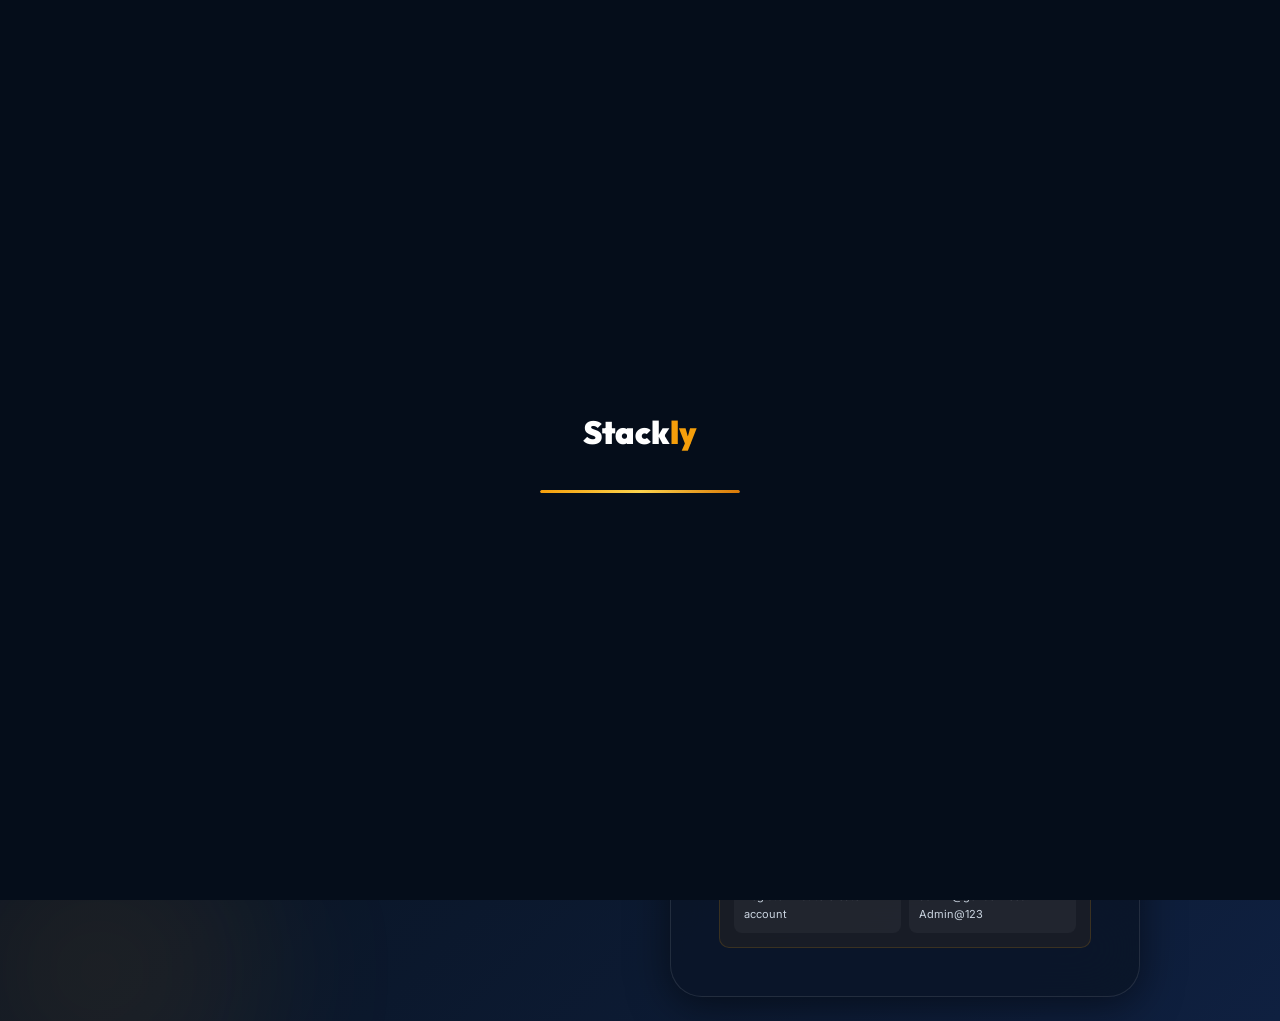
<file: login.html>
<!DOCTYPE html>
<html lang="en">
<head>
  <meta charset="UTF-8" />
  <meta name="viewport" content="width=device-width, initial-scale=1.0" />
  <title>Login · Stackly GovServices</title>
  <meta name="description" content="Login to your Stackly GovServices account. Access government services, track applications, and manage your digital profile." />
  <link rel="stylesheet" href="css/style.css" />
  <link rel="stylesheet" href="css/pages.css" />
</head>
<body>
<div class="page-loader" id="page-loader"><div class="loader-logo">Stack<span>ly</span></div><div class="loader-bar"><div class="loader-bar-fill"></div></div></div>

<div class="auth-wrapper">
  <div class="auth-bg-orb-1"></div>
  <div class="auth-bg-orb-2"></div>
  <div class="particles" id="auth-particles"></div>

  <!-- Back to home -->
  <a href="index.html" style="position:fixed;top:24px;left:24px;display:flex;align-items:center;gap:8px;font-size:14px;color:var(--gray-400);transition:var(--transition);z-index:10;" onmouseenter="this.style.color='var(--gold)'" onmouseleave="this.style.color='var(--gray-400)'">← Back to Home</a>

  <div class="grid-2-col" style="display:grid;gap:60px;align-items:center;max-width:1000px;width:100%;position:relative;z-index:1;">
    <!-- Left Side Info -->
    <div style="display:none;" class="auth-info">
    </div>

    <!-- Left branding (desktop) -->
    <div data-aos="fade-right" style="display:flex;flex-direction:column;gap:24px;">
      <!-- Brand -->
      <div style="display:flex;align-items:center;gap:16px;margin-bottom:8px;">
        <div style="width:56px;height:56px;background:var(--grad-gold);border-radius:16px;display:flex;align-items:center;justify-content:center;font-size:28px;color:var(--navy-dark);font-weight:900;font-family:'Outfit',sans-serif;box-shadow:var(--shadow-gold);">S</div>
        <div>
          <div style="font-family:'Outfit',sans-serif;font-size:24px;font-weight:900;">Stack<span style="color:var(--gold);">ly</span></div>
          <div style="font-size:13px;color:var(--gray-400);">Government Services Portal</div>
        </div>
      </div>

      <div>
        <h2 style="font-size:36px;font-weight:900;line-height:1.2;margin-bottom:16px;">Your Digital Gateway to <span style="color:var(--gold);">Government Services</span></h2>
        <p style="font-size:15px;color:var(--gray-400);line-height:1.7;">Access 500+ government services, track your applications, and manage documents — all from one secure account.</p>
      </div>

      <!-- Benefits -->
      <div style="display:flex;flex-direction:column;gap:16px;">
        <div style="display:flex;align-items:center;gap:14px;background:var(--glass-bg);border:1px solid var(--glass-border);border-radius:12px;padding:16px 20px;">
          <div style="width:44px;height:44px;border-radius:12px;background:rgba(245,158,11,0.15);display:flex;align-items:center;justify-content:center;font-size:20px;flex-shrink:0;">🚀</div>
          <div><div style="font-size:14px;font-weight:600;margin-bottom:2px;">Instant Access</div><div style="font-size:12px;color:var(--gray-500);">Apply for any service in under 5 minutes</div></div>
        </div>
        <div style="display:flex;align-items:center;gap:14px;background:var(--glass-bg);border:1px solid var(--glass-border);border-radius:12px;padding:16px 20px;">
          <div style="width:44px;height:44px;border-radius:12px;background:rgba(37,99,235,0.15);display:flex;align-items:center;justify-content:center;font-size:20px;flex-shrink:0;">📲</div>
          <div><div style="font-size:14px;font-weight:600;margin-bottom:2px;">Real-Time Tracking</div><div style="font-size:12px;color:var(--gray-500);">Get SMS & email updates on every application</div></div>
        </div>
        <div style="display:flex;align-items:center;gap:14px;background:var(--glass-bg);border:1px solid var(--glass-border);border-radius:12px;padding:16px 20px;">
          <div style="width:44px;height:44px;border-radius:12px;background:rgba(16,185,129,0.15);display:flex;align-items:center;justify-content:center;font-size:20px;flex-shrink:0;">🔒</div>
          <div><div style="font-size:14px;font-weight:600;margin-bottom:2px;">Bank-Grade Security</div><div style="font-size:12px;color:var(--gray-500);">256-bit SSL · Aadhaar-backed authentication</div></div>
        </div>
      </div>

      <!-- Security note -->
      <div style="display:flex;align-items:center;gap:10px;padding:14px 20px;background:rgba(245,158,11,0.08);border:1px solid rgba(245,158,11,0.2);border-radius:10px;">
        <span style="font-size:18px;">⚠</span>
        <p style="font-size:12px;color:var(--gray-400);line-height:1.5;">Never share your OTP, password, or Aadhaar details with anyone. GovServices will <strong style="color:var(--gold);">never</strong> ask for this information.</p>
      </div>
    </div>

    <!-- Auth Card -->
    <div class="auth-card" style="margin:0;">
      <div class="auth-logo">
        <div class="logo-icon">S</div>
        <div class="auth-logo-text">Stack<span>ly</span></div>
      </div>
      <h2 class="auth-title">Welcome Back 👋</h2>
      <p class="auth-subtitle">Sign in to your GovServices account</p>

      <!-- Role Selector -->
      <div style="margin-bottom:8px;"><div style="font-size:12px;font-weight:700;color:var(--gray-400);letter-spacing:1px;text-transform:uppercase;margin-bottom:8px;">Login as</div></div>
      <div class="role-tabs" style="margin-bottom:24px;">
        <div class="role-tab active" data-role="citizen">👤 Citizen</div>
        <div class="role-tab" data-role="admin">🛡 Admin</div>
      </div>

      <form id="login-form">
        <div class="form-group">
          <label class="form-label">Email Address</label>
          <input type="email" id="login-email" class="form-input" placeholder="citizen@example.com" required />
        </div>
        <div class="form-group" style="position:relative;">
          <label class="form-label">Password</label>
          <input type="password" id="login-password" class="form-input" placeholder="Enter your password" required />
          <button type="button" onclick="togglePwd('login-password',this)" style="position:absolute;right:14px;bottom:14px;background:none;border:none;cursor:pointer;font-size:16px;color:var(--gray-500);">👁</button>
        </div>
        <div style="display:flex;align-items:center;justify-content:space-between;margin-bottom:24px;">
          <label style="display:flex;align-items:center;gap:8px;font-size:13px;color:var(--gray-400);cursor:pointer;"><input type="checkbox" style="accent-color:var(--gold);"/> Remember me</label>
          <a href="#" style="font-size:13px;color:var(--gold);font-weight:600;">Forgot Password?</a>
        </div>
        <button type="submit" class="btn btn-primary" style="width:100%;justify-content:center;padding:16px;">Sign In to GovServices</button>
      </form>

      <div class="auth-divider"><span>or continue with</span></div>

      <div class="grid-2-col" style="display:grid;gap:10px;margin-bottom:24px;">
        <button onclick="" class="btn btn-outline btn-sm" style="justify-content:center;gap:8px;">🪪 Aadhaar OTP</button>
        <button onclick="" class="btn btn-outline btn-sm" style="justify-content:center;gap:8px;">📱 DigiLocker</button>
      </div>

      <div class="auth-form-footer">
        Don't have an account? <a href="register.html">Register for free →</a>
      </div>

      <!-- Demo credentials -->
      <div style="margin-top:20px;padding:14px;background:rgba(245,158,11,0.06);border:1px solid rgba(245,158,11,0.15);border-radius:10px;">
        <div style="font-size:11px;font-weight:700;color:var(--gold);margin-bottom:8px;letter-spacing:1px;text-transform:uppercase;">Demo Credentials</div>
        <div class="grid-2-col" style="display:grid;gap:8px;">
          <div style="background:var(--glass-bg);padding:10px;border-radius:8px;">
            <div style="font-size:10px;color:var(--gray-500);margin-bottom:4px;">👤 Citizen</div>
            <div style="font-size:11px;color:var(--gray-300);">Register first to create account</div>
          </div>
          <div style="background:var(--glass-bg);padding:10px;border-radius:8px;">
            <div style="font-size:10px;color:var(--gray-500);margin-bottom:4px;">🛡 Admin</div>
            <div style="font-size:11px;color:var(--gray-300);">admin@govservices.in<br/>Admin@123</div>
          </div>
        </div>
      </div>
    </div>
  </div>
</div>

<script>
function togglePwd(id, btn) {
  const inp = document.getElementById(id);
  if (inp.type === 'password') { inp.type = 'text'; btn.textContent = '🙈'; }
  else { inp.type = 'password'; btn.textContent = '👁'; }
}
</script>
<script src="js/main.js"></script>
</body>
</html>
</file>
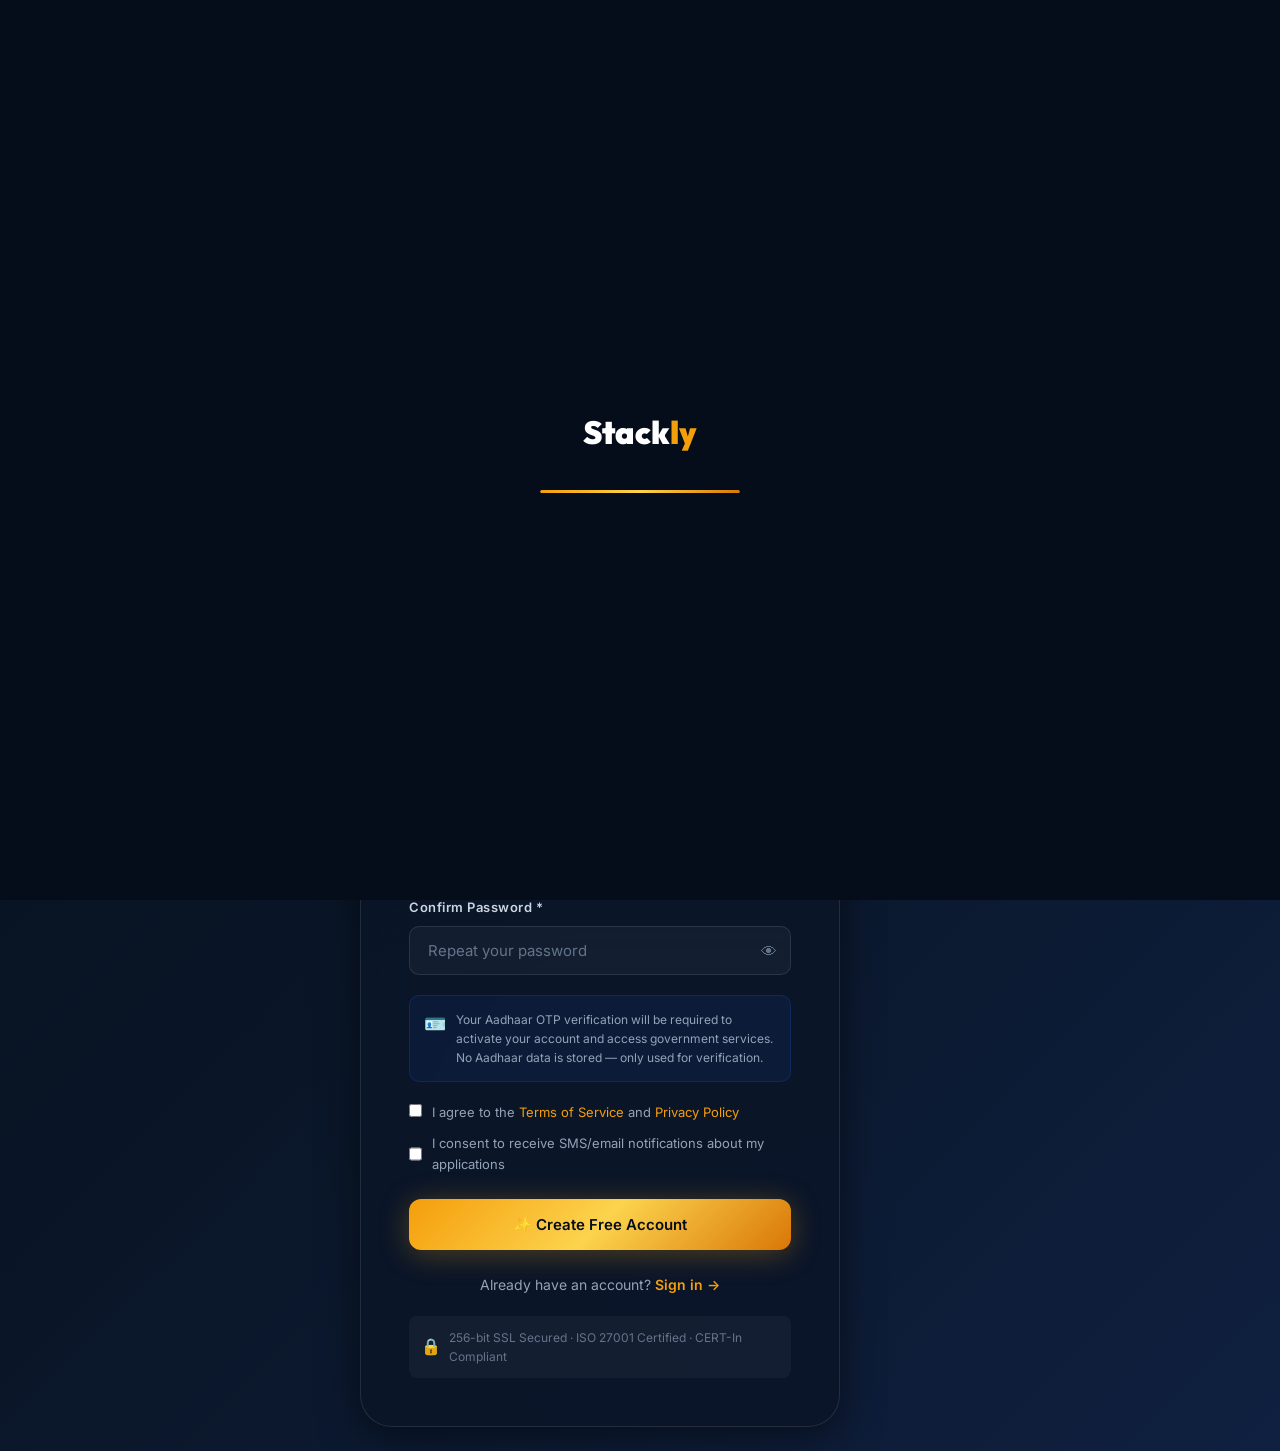
<file: register.html>
<!DOCTYPE html>
<html lang="en">
<head>
  <meta charset="UTF-8" />
  <meta name="viewport" content="width=device-width, initial-scale=1.0" />
  <title>Register · Stackly GovServices</title>
  <meta name="description" content="Create your free Stackly GovServices account. Access 500+ government services online. Register as Citizen or Administrator." />
  <link rel="stylesheet" href="css/style.css" />
  <link rel="stylesheet" href="css/pages.css" />
</head>
<body>
<div class="page-loader" id="page-loader"><div class="loader-logo">Stack<span>ly</span></div><div class="loader-bar"><div class="loader-bar-fill"></div></div></div>

<div class="auth-wrapper" style="padding:24px;min-height:100vh;align-items:flex-start;padding-top:80px;">
  <div class="auth-bg-orb-1"></div>
  <div class="auth-bg-orb-2" style="width:500px;height:500px;right:-100px;left:auto;top:-100px;bottom:auto;"></div>
  <div class="particles" id="auth-particles"></div>

  <a href="index.html" style="position:fixed;top:24px;left:24px;display:flex;align-items:center;gap:8px;font-size:14px;color:var(--gray-400);transition:var(--transition);z-index:10;" onmouseenter="this.style.color='var(--gold)'" onmouseleave="this.style.color='var(--gray-400)'">← Back to Home</a>

  <div style="width:100%;max-width:560px;position:relative;z-index:1;">
    <!-- Auth Card -->
    <div class="auth-card" style="width:100%;">
      <div class="auth-logo">
        <div class="logo-icon">S</div>
        <div class="auth-logo-text">Stack<span>ly</span></div>
      </div>
      <h2 class="auth-title">Create Your Account 🎉</h2>
      <p class="auth-subtitle">Join 50 million citizens on Digital India</p>

      <!-- Role Selector -->
      <div style="margin-bottom:8px;"><div style="font-size:12px;font-weight:700;color:var(--gray-400);letter-spacing:1px;text-transform:uppercase;margin-bottom:8px;">Register as</div></div>
      <div class="role-tabs" style="margin-bottom:24px;">
        <div class="role-tab active" data-role="citizen">👤 Citizen</div>
        <div class="role-tab" data-role="admin">🛡 Administrator</div>
      </div>

      <!-- Progress indicator -->
      <div style="display:flex;gap:8px;margin-bottom:28px;">
        <div style="flex:1;height:3px;border-radius:3px;background:var(--gold);"></div>
        <div style="flex:1;height:3px;border-radius:3px;background:var(--glass-bg);"></div>
      </div>

      <form id="register-form">
        <div class="grid-2-col" style="display:grid;gap:16px;">
          <div class="form-group" style="grid-column:span 2;">
            <label class="form-label">Full Name *</label>
            <input type="text" id="reg-name" class="form-input" placeholder="e.g. Ramesh Kumar" required />
          </div>
          <div class="form-group">
            <label class="form-label">Email Address *</label>
            <input type="email" id="reg-email" class="form-input" placeholder="ramesh@example.com" required />
          </div>
          <div class="form-group">
            <label class="form-label">Mobile Number *</label>
            <input type="tel" id="reg-phone" class="form-input" placeholder="+91 98765 43210" required />
          </div>
          <div class="form-group">
            <label class="form-label">Date of Birth</label>
            <input type="date" id="reg-dob" class="form-input" />
          </div>
          <div class="form-group">
            <label class="form-label">State</label>
            <select id="reg-state" class="form-input form-select">
              <option value="">Select State</option>
              <option>Andhra Pradesh</option><option>Arunachal Pradesh</option><option>Assam</option><option>Bihar</option><option>Chhattisgarh</option><option>Delhi (NCT)</option><option>Goa</option><option>Gujarat</option><option>Haryana</option><option>Himachal Pradesh</option><option>Jharkhand</option><option>Karnataka</option><option>Kerala</option><option>Madhya Pradesh</option><option>Maharashtra</option><option>Odisha</option><option>Punjab</option><option>Rajasthan</option><option>Tamil Nadu</option><option>Telangana</option><option>Uttar Pradesh</option><option>Uttarakhand</option><option>West Bengal</option>
            </select>
          </div>
          <div class="form-group" style="grid-column:span 2;position:relative;">
            <label class="form-label">Password * <small style="color:var(--gray-500);">(min. 8 characters)</small></label>
            <input type="password" id="reg-password" class="form-input" placeholder="Create a strong password" required />
            <button type="button" onclick="togglePwd('reg-password',this)" style="position:absolute;right:14px;bottom:14px;background:none;border:none;cursor:pointer;font-size:16px;color:var(--gray-500);">👁</button>
          </div>
          <div class="form-group" style="grid-column:span 2;position:relative;">
            <label class="form-label">Confirm Password *</label>
            <input type="password" id="reg-confirm" class="form-input" placeholder="Repeat your password" required />
            <button type="button" onclick="togglePwd('reg-confirm',this)" style="position:absolute;right:14px;bottom:14px;background:none;border:none;cursor:pointer;font-size:16px;color:var(--gray-500);">👁</button>
          </div>
        </div>

        <!-- Aadhaar notice -->
        <div style="background:rgba(37,99,235,0.08);border:1px solid rgba(37,99,235,0.2);border-radius:10px;padding:14px;margin-bottom:20px;display:flex;gap:10px;align-items:flex-start;">
          <span style="font-size:18px;flex-shrink:0;">🪪</span>
          <p style="font-size:12px;color:var(--gray-400);line-height:1.6;">Your Aadhaar OTP verification will be required to activate your account and access government services. No Aadhaar data is stored — only used for verification.</p>
        </div>

        <!-- Consent -->
        <div style="display:flex;flex-direction:column;gap:10px;margin-bottom:24px;">
          <label style="display:flex;gap:10px;font-size:13px;color:var(--gray-400);cursor:pointer;align-items:flex-start;"><input type="checkbox" style="accent-color:var(--gold);margin-top:2px;" required /><span>I agree to the <a href="#" style="color:var(--gold);">Terms of Service</a> and <a href="#" style="color:var(--gold);">Privacy Policy</a></span></label>
          <label style="display:flex;gap:10px;font-size:13px;color:var(--gray-400);cursor:pointer;"><input type="checkbox" style="accent-color:var(--gold);" /> I consent to receive SMS/email notifications about my applications</label>
        </div>

        <button type="submit" class="btn btn-primary" style="width:100%;justify-content:center;padding:16px;">✨ Create Free Account</button>
      </form>

      <div class="auth-form-footer">
        Already have an account? <a href="login.html">Sign in →</a>
      </div>

      <!-- Security info -->
      <div style="display:flex;align-items:center;gap:8px;margin-top:20px;padding:12px;background:var(--glass-bg);border-radius:8px;justify-content:center;">
        <span>🔒</span><span style="font-size:12px;color:var(--gray-500);">256-bit SSL Secured · ISO 27001 Certified · CERT-In Compliant</span>
      </div>
    </div>
  </div>
</div>

<script>
function togglePwd(id, btn) {
  const inp = document.getElementById(id);
  if (inp.type === 'password') { inp.type = 'text'; btn.textContent = '🙈'; }
  else { inp.type = 'password'; btn.textContent = '👁'; }
}
</script>
<script src="js/main.js"></script>
</body>
</html>
</file>
<file: css/style.css>
/* ============================================================
   GOVERNMENT SERVICES PORTAL — Global Design System
   ============================================================ */

@import url('https://fonts.googleapis.com/css2?family=Inter:wght@300;400;500;600;700;800;900&family=Outfit:wght@300;400;500;600;700;800;900&display=swap');

/* ── CSS Custom Properties ── */
:root {
  --navy-dark: #050D1A;
  --navy: #0A1628;
  --navy-mid: #0F2040;
  --blue: #1E3A8A;
  --blue-light: #2563EB;
  --teal: #0D9488;
  --gold: #F59E0B;
  --gold-light: #FCD34D;
  --gold-dark: #D97706;
  --white: #FFFFFF;
  --gray-100: #F8FAFC;
  --gray-200: #E2E8F0;
  --gray-300: #CBD5E1;
  --gray-400: #94A3B8;
  --gray-500: #64748B;
  --gray-600: #475569;
  --success: #10B981;
  --warning: #F59E0B;
  --danger: #EF4444;
  --info: #3B82F6;

  /* Gradients */
  --grad-hero: linear-gradient(135deg, #050D1A 0%, #0A1628 50%, #0F2040 100%);
  --grad-gold: linear-gradient(135deg, #F59E0B, #FCD34D, #D97706);
  --grad-blue: linear-gradient(135deg, #1E3A8A, #2563EB);
  --grad-card: linear-gradient(135deg, rgba(255,255,255,0.05), rgba(255,255,255,0.02));
  --grad-teal: linear-gradient(135deg, #0D9488, #14B8A6);

  /* Glass */
  --glass-bg: rgba(255, 255, 255, 0.04);
  --glass-border: rgba(255, 255, 255, 0.1);
  --glass-hover: rgba(255, 255, 255, 0.08);

  /* Shadows */
  --shadow-sm: 0 2px 8px rgba(0,0,0,0.3);
  --shadow-md: 0 4px 20px rgba(0,0,0,0.4);
  --shadow-lg: 0 8px 40px rgba(0,0,0,0.5);
  --shadow-gold: 0 4px 30px rgba(245,158,11,0.3);
  --shadow-blue: 0 4px 30px rgba(37,99,235,0.3);

  /* Spacing */
  --section-py: 40px;
  --container-max: 1280px;
  --radius-sm: 8px;
  --radius-md: 16px;
  --radius-lg: 24px;
  --radius-xl: 32px;

  /* Transitions */
  --transition: all 0.3s ease;
  --transition-slow: all 0.6s ease;
}

/* ── Reset ── */
*, *::before, *::after { box-sizing: border-box; margin: 0; padding: 0; }
html { scroll-behavior: smooth; overflow-x: hidden; }
body {
  font-family: 'Inter', sans-serif;
  background: var(--navy-dark);
  color: var(--white);
  line-height: 1.6;
  overflow-x: hidden;
}
img { max-width: 100%; height: auto; display: block; }
a { text-decoration: none; color: inherit; }
ul { list-style: none; }
button { cursor: pointer; border: none; background: none; font-family: inherit; }
input, textarea, select { font-family: inherit; }

/* ── Typography ── */
h1, h2, h3, h4, h5, h6 { font-family: 'Outfit', sans-serif; line-height: 1.2; }
.section-label {
  font-size: 12px; font-weight: 700; letter-spacing: 3px;
  text-transform: uppercase; color: var(--gold);
  display: inline-flex; align-items: center; gap: 8px; margin-bottom: 16px;
}
.section-label::before, .section-label::after {
  content: ''; width: 30px; height: 1px; background: var(--gold);
}
.section-title {
  font-size: clamp(32px, 5vw, 52px); font-weight: 800;
  color: var(--white); margin-bottom: 20px; line-height: 1.15;
}
.section-title span { color: var(--gold); }
.section-subtitle {
  font-size: 17px; color: var(--gray-400); max-width: 600px;
  margin: 0 auto 60px; line-height: 1.7;
}

/* ── Layout ── */
.container { max-width: var(--container-max); margin: 0 auto; padding: 0 24px; }
.section { padding: var(--section-py) 0; }
.text-center { text-align: center; }
.flex { display: flex; }
.grid { display: grid; }

/* ── NAVBAR ── */
.navbar {
  position: fixed; top: 0; left: 0; right: 0; z-index: 1000;
  padding: 0 24px;
  background: transparent;
  transition: var(--transition);
}
.navbar.scrolled {
  background: rgba(5, 13, 26, 0.95);
  backdrop-filter: blur(20px);
  border-bottom: 1px solid var(--glass-border);
  box-shadow: var(--shadow-md);
}
.navbar-inner {
  max-width: var(--container-max); margin: 0 auto;
  display: flex; align-items: center; justify-content: space-between;
  height: 72px;
}
.navbar-logo {
  display: flex; align-items: center; gap: 12px;
  font-family: 'Outfit', sans-serif; font-size: 22px; font-weight: 800;
}
.navbar-logo .logo-icon {
  width: 40px; height: 40px; background: var(--grad-gold);
  border-radius: 10px; display: flex; align-items: center;
  justify-content: center; font-size: 20px; color: var(--navy-dark);
  font-weight: 900; font-family: 'Outfit', sans-serif;
  box-shadow: var(--shadow-gold);
  flex-shrink: 0;
}
.navbar-logo .logo-text { color: var(--white); }
.navbar-logo .logo-text span { color: var(--gold); }
.navbar-nav {
  display: flex; align-items: center; gap: 8px;
}
.nav-link {
  padding: 8px 16px; border-radius: 8px;
  font-size: 14px; font-weight: 500; color: var(--gray-300);
  transition: var(--transition); position: relative;
}
.nav-link:hover, .nav-link.active {
  color: var(--white); background: var(--glass-bg);
}
.nav-link.active::after {
  content: ''; position: absolute; bottom: 2px; left: 50%; transform: translateX(-50%);
  width: 20px; height: 2px; background: var(--gold); border-radius: 2px;
}
.navbar-actions { display: flex; align-items: center; gap: 12px; }
.btn-nav-login {
  padding: 10px 24px; border-radius: 10px;
  background: var(--grad-gold); color: var(--navy-dark);
  font-size: 14px; font-weight: 700; transition: var(--transition);
  box-shadow: var(--shadow-gold);
}
.btn-nav-login:hover { transform: translateY(-2px); box-shadow: 0 8px 30px rgba(245,158,11,0.4); }
.hamburger {
  display: none; flex-direction: column; gap: 5px;
  width: 30px; cursor: pointer; padding: 5px;
}
.hamburger span {
  display: block; width: 100%; height: 2px;
  background: var(--white); border-radius: 2px; transition: var(--transition);
}
.hamburger.active span:nth-child(1) { transform: rotate(45deg) translate(5px, 5px); }
.hamburger.active span:nth-child(2) { opacity: 0; }
.hamburger.active span:nth-child(3) { transform: rotate(-45deg) translate(5px, -5px); }

/* Mobile Nav */
.mobile-nav {
  display: none; position: fixed; top: 72px; left: 0; right: 0;
  background: rgba(5, 13, 26, 0.98); backdrop-filter: blur(20px);
  border-bottom: 1px solid var(--glass-border);
  padding: 20px 24px 30px; z-index: 999;
  transform: translateY(-20px); opacity: 0; pointer-events: none;
  transition: var(--transition);
}
.mobile-nav.open { display: block; transform: translateY(0); opacity: 1; pointer-events: all; }
.mobile-nav-links { display: flex; flex-direction: column; gap: 4px; margin-bottom: 20px; }
.mobile-nav-links .nav-link { padding: 12px 16px; display: block; }
.mobile-nav .btn-nav-login { width: 100%; text-align: center; display: block; }

/* ── BUTTONS ── */
.btn {
  display: inline-flex; align-items: center; gap: 8px;
  padding: 14px 32px; border-radius: 12px; font-size: 15px;
  font-weight: 600; transition: var(--transition); cursor: pointer;
  border: none; font-family: 'Inter', sans-serif;
}
.btn-primary {
  background: var(--grad-gold); color: var(--navy-dark);
  box-shadow: var(--shadow-gold);
}
.btn-primary:hover { transform: translateY(-3px); box-shadow: 0 10px 40px rgba(245,158,11,0.5); }
.btn-outline {
  background: transparent; color: var(--white);
  border: 2px solid var(--glass-border);
}
.btn-outline:hover { border-color: var(--gold); color: var(--gold); background: rgba(245,158,11,0.05); }
.btn-blue {
  background: var(--grad-blue); color: var(--white);
  box-shadow: var(--shadow-blue);
}
.btn-blue:hover { transform: translateY(-3px); box-shadow: 0 10px 40px rgba(37,99,235,0.5); }
.btn-sm { padding: 10px 20px; font-size: 13px; border-radius: 8px; }
.btn-lg { padding: 18px 44px; font-size: 17px; border-radius: 14px; }

/* ── PAGE HERO (inner pages) ── */
.page-hero {
  min-height: 380px; display: flex; align-items: center;
  position: relative; padding: 140px 0 80px;
  background: var(--grad-hero); overflow: hidden;
}
.page-hero::before {
  content: ''; position: absolute; inset: 0;
  background: radial-gradient(ellipse at 30% 50%, rgba(37,99,235,0.15) 0%, transparent 60%),
              radial-gradient(ellipse at 70% 50%, rgba(245,158,11,0.1) 0%, transparent 60%);
}
.page-hero-content { position: relative; z-index: 1; }
.page-hero h1 { font-size: clamp(36px, 6vw, 64px); font-weight: 900; margin-bottom: 16px; }
.page-hero p { font-size: 18px; color: var(--gray-300); max-width: 600px; }
.breadcrumb {
  display: flex; align-items: center; gap: 8px;
  font-size: 13px; color: var(--gray-400); margin-bottom: 20px;
}
.breadcrumb a { color: var(--gold); }
.breadcrumb span { color: var(--gray-600); }

/* ── GLASS CARD ── */
.glass-card {
  background: var(--glass-bg);
  border: 1px solid var(--glass-border);
  border-radius: var(--radius-lg);
  backdrop-filter: blur(20px);
  transition: var(--transition);
}
.glass-card:hover {
  background: var(--glass-hover);
  border-color: rgba(245,158,11,0.2);
  transform: translateY(-4px);
  box-shadow: var(--shadow-lg);
}

/* ── BENTO GRID ── */
.bento-grid {
  display: grid;
  grid-template-columns: repeat(12, 1fr);
  gap: 16px;
}
.bento-col-4 { grid-column: span 4; }
.bento-col-6 { grid-column: span 6; }
.bento-col-8 { grid-column: span 8; }
.bento-col-3 { grid-column: span 3; }
.bento-row-2 { grid-row: span 2; }

/* ── FLIP CARD ── */
.flip-card {
  perspective: 1000px;
  height: 280px;
  cursor: pointer;
}
.flip-card-inner {
  width: 100%; height: 100%;
  position: relative; transform-style: preserve-3d;
  transition: transform 0.7s cubic-bezier(0.4, 0.2, 0.2, 1);
}
.flip-card:hover .flip-card-inner { transform: rotateY(180deg); }
.flip-card-front, .flip-card-back {
  position: absolute; inset: 0;
  backface-visibility: hidden;
  border-radius: var(--radius-lg);
  padding: 32px;
  display: flex; flex-direction: column; justify-content: center;
}
.flip-card-front {
  background: var(--glass-bg);
  border: 1px solid var(--glass-border);
}
.flip-card-back {
  background: var(--grad-blue);
  border: 1px solid rgba(37,99,235,0.3);
  transform: rotateY(180deg);
}

/* ── TIMELINE ── */
.timeline { position: relative; }
.timeline::before {
  content: ''; position: absolute;
  left: 50%; top: 0; bottom: 0; width: 2px;
  background: linear-gradient(to bottom, var(--gold), var(--blue-light), var(--teal));
  transform: translateX(-50%);
}
.timeline-item {
  display: flex; gap: 40px; margin-bottom: 60px;
  align-items: flex-start;
}
.timeline-item:nth-child(even) { flex-direction: row-reverse; }
.timeline-content {
  flex: 1; max-width: calc(50% - 40px);
  background: var(--glass-bg); border: 1px solid var(--glass-border);
  border-radius: var(--radius-lg); padding: 28px;
  transition: var(--transition);
}
.timeline-content:hover {
  border-color: rgba(245,158,11,0.3); transform: translateY(-4px);
}
.timeline-dot {
  width: 20px; height: 20px; border-radius: 50%;
  background: var(--gold); border: 3px solid var(--navy-dark);
  box-shadow: 0 0 15px rgba(245,158,11,0.5);
  flex-shrink: 0; margin-top: 28px;
  position: relative; z-index: 1;
}
.timeline-year {
  font-size: 12px; font-weight: 700; color: var(--gold);
  letter-spacing: 2px; text-transform: uppercase; margin-bottom: 8px;
}
.timeline-title { font-size: 20px; font-weight: 700; margin-bottom: 10px; }
.timeline-text { font-size: 14px; color: var(--gray-400); line-height: 1.7; }

/* ── MARQUEE ── */
.marquee-wrapper { overflow: hidden; padding: 20px 0; }
.marquee-track {
  display: flex; gap: 24px; width: max-content;
  animation: marquee-scroll 30s linear infinite;
}
.marquee-wrapper:hover .marquee-track { animation-play-state: paused; }
.marquee-track.reverse { animation-direction: reverse; }
@keyframes marquee-scroll {
  from { transform: translateX(0); }
  to { transform: translateX(-50%); }
}
.marquee-item {
  display: flex; align-items: center; gap: 12px;
  background: var(--glass-bg); border: 1px solid var(--glass-border);
  border-radius: 100px; padding: 12px 24px;
  white-space: nowrap; font-size: 14px; font-weight: 500;
  color: var(--gray-300); transition: var(--transition);
  flex-shrink: 0;
}
.marquee-item:hover { border-color: var(--gold); color: var(--white); }
.marquee-item .icon { font-size: 18px; }

/* ── HOVER SPOTLIGHT CARD ── */
.spotlight-card {
  position: relative; overflow: hidden;
  background: var(--glass-bg); border: 1px solid var(--glass-border);
  border-radius: var(--radius-lg); padding: 36px;
  transition: var(--transition);
}
.spotlight-card::before {
  content: '';
  position: absolute; width: 300px; height: 300px;
  border-radius: 50%;
  background: radial-gradient(circle, rgba(245,158,11,0.15) 0%, transparent 70%);
  pointer-events: none; opacity: 0; transition: opacity 0.3s;
  transform: translate(-50%, -50%);
}
.spotlight-card:hover::before { opacity: 1; }

/* ── EXPANDABLE CARD ── */
.expand-card {
  background: var(--glass-bg); border: 1px solid var(--glass-border);
  border-radius: var(--radius-md); overflow: hidden; transition: var(--transition);
}
.expand-card:hover { border-color: rgba(245,158,11,0.2); }
.expand-card-header {
  display: flex; align-items: center; justify-content: space-between;
  padding: 22px 28px; cursor: pointer;
}
.expand-card-header:hover { background: var(--glass-hover); }
.expand-card-title { font-size: 17px; font-weight: 600; color: var(--white); }
.expand-icon {
  width: 32px; height: 32px; border-radius: 8px;
  background: rgba(245,158,11,0.1); color: var(--gold);
  display: flex; align-items: center; justify-content: center;
  transition: transform 0.3s; flex-shrink: 0;
}
.expand-card.open .expand-icon { transform: rotate(45deg); }
.expand-card-body { padding: 0 28px; max-height: 0; overflow: hidden; transition: max-height 0.4s ease; }
.expand-card.open .expand-card-body { max-height: 300px; padding-bottom: 24px; }

/* ── HOVER REVEAL CARD ── */
.reveal-card {
  position: relative; overflow: hidden; border-radius: var(--radius-lg);
  background: var(--glass-bg); border: 1px solid var(--glass-border);
  aspect-ratio: 4/3;
  cursor: pointer;
}
.reveal-card-image {
  position: absolute; inset: 0;
  background-size: cover; background-position: center;
  transition: transform 0.5s ease;
}
.reveal-card:hover .reveal-card-image { transform: scale(1.1); }
.reveal-card-overlay {
  position: absolute; inset: 0;
  background: linear-gradient(to top, rgba(5,13,26,0.95) 30%, transparent 100%);
  display: flex; flex-direction: column; justify-content: flex-end;
  padding: 28px;
}
.reveal-card-extra {
  position: absolute; top: 0; left: 0; right: 0;
  background: rgba(5,13,26,0.9); backdrop-filter: blur(10px);
  padding: 20px 28px;
  transform: translateY(-100%); transition: transform 0.4s ease;
}
.reveal-card:hover .reveal-card-extra { transform: translateY(0); }

/* ── STATS ── */
.stat-card {
  background: var(--glass-bg); border: 1px solid var(--glass-border);
  border-radius: var(--radius-lg); padding: 36px 28px;
  text-align: center; position: relative; overflow: hidden;
  transition: var(--transition);
}
.stat-card::before {
  content: ''; position: absolute; inset: 0;
  background: linear-gradient(135deg, rgba(245,158,11,0.05), transparent);
}
.stat-card:hover { transform: translateY(-6px); border-color: rgba(245,158,11,0.3); }
.stat-number {
  font-family: 'Outfit', sans-serif; font-size: 52px; font-weight: 900;
  color: var(--gold); line-height: 1; margin-bottom: 8px;
  background: var(--grad-gold); -webkit-background-clip: text;
  -webkit-text-fill-color: transparent; background-clip: text;
}
.stat-label { font-size: 15px; color: var(--gray-400); font-weight: 500; }

/* ── FORM ── */
.form-group { margin-bottom: 20px; }
.form-label { display: block; font-size: 13px; font-weight: 600; color: var(--gray-300); margin-bottom: 8px; letter-spacing: 0.5px; }
.form-input {
  width: 100%; padding: 14px 18px;
  background: rgba(255,255,255,0.04); border: 1px solid var(--glass-border);
  border-radius: 10px; color: var(--white); font-size: 15px;
  transition: var(--transition); outline: none;
}
.form-input:focus { border-color: var(--gold); background: rgba(245,158,11,0.05); box-shadow: 0 0 0 3px rgba(245,158,11,0.1); }
.form-input::placeholder { color: var(--gray-500); }
.form-select { appearance: none; background-image: url("data:image/svg+xml,%3Csvg xmlns='http://www.w3.org/2000/svg' width='12' height='12' viewBox='0 0 12 12'%3E%3Cpath fill='%2394A3B8' d='M6 8L1 3h10z'/%3E%3C/svg%3E"); background-repeat: no-repeat; background-position: right 16px center; }
.form-textarea { resize: vertical; min-height: 120px; }

/* ── BADGE ── */
.badge {
  display: inline-flex; align-items: center; gap: 6px;
  padding: 5px 12px; border-radius: 100px; font-size: 12px; font-weight: 600;
}
.badge-gold { background: rgba(245,158,11,0.15); color: var(--gold); border: 1px solid rgba(245,158,11,0.2); }
.badge-blue { background: rgba(37,99,235,0.15); color: #60A5FA; border: 1px solid rgba(37,99,235,0.2); }
.badge-teal { background: rgba(13,148,136,0.15); color: #2DD4BF; border: 1px solid rgba(13,148,136,0.2); }
.badge-success { background: rgba(16,185,129,0.15); color: #34D399; border: 1px solid rgba(16,185,129,0.2); }
.badge-danger { background: rgba(239,68,68,0.15); color: #F87171; border: 1px solid rgba(239,68,68,0.2); }

/* ── FOOTER ── */
footer {
  background: var(--navy); border-top: 1px solid var(--glass-border);
  padding: 80px 0 0;
}
.footer-grid {
  display: grid; grid-template-columns: 2fr 1fr 1fr 1fr;
  gap: 48px; margin-bottom: 60px;
}
.footer-brand .logo-wrap {
  display: flex; align-items: center; gap: 12px; margin-bottom: 20px;
}
.footer-brand p { font-size: 14px; color: var(--gray-400); line-height: 1.8; margin-bottom: 24px; }
.footer-social { display: flex; gap: 12px; }
.social-btn {
  width: 40px; height: 40px; border-radius: 10px;
  background: var(--glass-bg); border: 1px solid var(--glass-border);
  display: flex; align-items: center; justify-content: center;
  font-size: 18px; transition: var(--transition);
}
.social-btn:hover { background: var(--gold); border-color: var(--gold); color: var(--navy-dark); transform: translateY(-3px); }
.footer-col h4 { font-size: 16px; font-weight: 700; color: var(--white); margin-bottom: 20px; }
.footer-links { display: flex; flex-direction: column; gap: 10px; }
.footer-links a { font-size: 14px; color: var(--gray-400); transition: var(--transition); }
.footer-links a:hover { color: var(--gold); padding-left: 6px; }
.footer-bottom {
  border-top: 1px solid var(--glass-border);
  padding: 24px 0; display: flex;
  align-items: center; justify-content: space-between;
  font-size: 13px; color: var(--gray-500);
}
.footer-bottom a { color: var(--gold); }

/* ── SCROLL TO TOP ── */
.scroll-top {
  position: fixed; bottom: 30px; right: 30px; z-index: 500;
  width: 48px; height: 48px; border-radius: 12px;
  background: var(--grad-gold); color: var(--navy-dark);
  display: flex; align-items: center; justify-content: center;
  font-size: 20px; box-shadow: var(--shadow-gold);
  opacity: 0; pointer-events: none; transform: translateY(20px);
  transition: var(--transition); cursor: pointer;
}
.scroll-top.visible { opacity: 1; pointer-events: all; transform: translateY(0); }
.scroll-top:hover { transform: translateY(-4px); }

/* ── TOAST NOTIFICATION ── */
.toast {
  position: fixed; top: 90px; right: 24px; z-index: 9999;
  background: rgba(16,185,129,0.95); color: white;
  padding: 16px 24px; border-radius: 12px;
  font-size: 14px; font-weight: 600;
  display: flex; align-items: center; gap: 10px;
  transform: translateX(120%); transition: transform 0.4s ease;
  box-shadow: 0 8px 30px rgba(0,0,0,0.4);
  max-width: 360px;
}
.toast.show { transform: translateX(0); }
.toast.error { background: rgba(239,68,68,0.95); }
.toast.info { background: rgba(37,99,235,0.95); }

/* ── LOADER ── */
.page-loader {
  position: fixed; inset: 0; z-index: 99999;
  background: var(--navy-dark);
  display: flex; flex-direction: column; align-items: center; justify-content: center;
  transition: opacity 0.5s ease;
}
.page-loader.fade-out { opacity: 0; pointer-events: none; }
.loader-logo {
  font-family: 'Outfit', sans-serif; font-size: 32px; font-weight: 900;
  margin-bottom: 32px;
}
.loader-logo span { color: var(--gold); }
.loader-bar {
  width: 200px; height: 3px; background: rgba(255,255,255,0.1);
  border-radius: 3px; overflow: hidden;
}
.loader-bar-fill {
  height: 100%; background: var(--grad-gold);
  border-radius: 3px; width: 0;
  animation: loader-progress 1.5s ease forwards;
}
@keyframes loader-progress { to { width: 100%; } }

/* ── SECTION DIVIDER ── */
.section-divider { width: 60px; height: 3px; background: var(--grad-gold); border-radius: 3px; margin: 0 auto 24px; }

/* ── HORIZONTAL SCROLL SECTION ── */
.h-scroll-container { overflow-x: auto; padding-bottom: 20px; cursor: grab; }
.h-scroll-container::-webkit-scrollbar { height: 4px; }
.h-scroll-container::-webkit-scrollbar-track { background: var(--glass-bg); border-radius: 2px; }
.h-scroll-container::-webkit-scrollbar-thumb { background: var(--gold); border-radius: 2px; }
.h-scroll-container:active { cursor: grabbing; }
.h-scroll-track { display: flex; gap: 20px; width: max-content; padding: 4px; }

/* ── STICKY SECTION ── */
.sticky-section { position: relative; }
.sticky-left {
  position: sticky; top: 100px;
  height: fit-content;
}

/* ── COUNTER ANIMATION ── */
.counter { font-variant-numeric: tabular-nums; }

/* ── GLOW EFFECT ── */
.glow-gold { box-shadow: 0 0 30px rgba(245,158,11,0.4); }
.glow-blue { box-shadow: 0 0 30px rgba(37,99,235,0.4); }
.text-gold { color: var(--gold); }
.text-teal { color: var(--teal); }
.text-blue-light { color: var(--blue-light); }

/* ── GRADIENT TEXT ── */
.grad-text {
  background: var(--grad-gold);
  -webkit-background-clip: text;
  -webkit-text-fill-color: transparent;
  background-clip: text;
}

/* ── ANIMATED BORDER ── */
.animated-border {
  position: relative;
}
.animated-border::after {
  content: ''; position: absolute; bottom: -4px; left: 0;
  width: 0; height: 2px; background: var(--gold);
  transition: width 0.4s ease;
}
.animated-border:hover::after { width: 100%; }

/* ── FLOATING ANIMATION ── */
@keyframes float { 0%, 100% { transform: translateY(0); } 50% { transform: translateY(-12px); } }
@keyframes float-slow { 0%, 100% { transform: translateY(0) rotate(0deg); } 50% { transform: translateY(-20px) rotate(5deg); } }
@keyframes pulse-glow { 0%, 100% { box-shadow: 0 0 20px rgba(245,158,11,0.3); } 50% { box-shadow: 0 0 40px rgba(245,158,11,0.6); } }
@keyframes spin-slow { from { transform: rotate(0deg); } to { transform: rotate(360deg); } }
@keyframes shimmer { 0% { background-position: -200% 0; } 100% { background-position: 200% 0; } }
.float { animation: float 4s ease-in-out infinite; }
.float-slow { animation: float-slow 6s ease-in-out infinite; }
.pulse-glow { animation: pulse-glow 2s ease-in-out infinite; }
.spin-slow { animation: spin-slow 20s linear infinite; }

/* ── PARTICLES (CSS) ── */
.particles { position: absolute; inset: 0; pointer-events: none; overflow: hidden; }
.particle {
  position: absolute; border-radius: 50%;
  background: rgba(245,158,11,0.3);
  animation: particle-float linear infinite;
}
@keyframes particle-float {
  0% { transform: translateY(100vh) scale(0); opacity: 0; }
  10% { opacity: 1; }
  90% { opacity: 1; }
  100% { transform: translateY(-100px) scale(1); opacity: 0; }
}

/* ── DASHBOARD SIDEBAR ── */
.dashboard-layout { display: flex; min-height: 100vh; }
.sidebar {
  width: 260px; background: var(--navy); border-right: 1px solid var(--glass-border);
  display: flex; flex-direction: column; position: fixed;
  top: 0; left: 0; height: 100vh; z-index: 100; overflow-y: auto;
  transition: transform 0.3s ease;
}
.sidebar-logo {
  padding: 24px 20px; border-bottom: 1px solid var(--glass-border);
  display: flex; align-items: center; gap: 12px;
}
.sidebar-logo .logo-icon {
  width: 44px; height: 44px; background: var(--grad-gold);
  border-radius: 12px; display: flex; align-items: center;
  justify-content: center; font-size: 22px; color: var(--navy-dark);
  font-weight: 900; font-family: 'Outfit', sans-serif;
  flex-shrink: 0;
}
.sidebar-logo .logo-text { font-family: 'Outfit', sans-serif; font-size: 18px; font-weight: 800; }
.sidebar-logo .logo-text span { color: var(--gold); }
.sidebar-user {
  padding: 20px; border-bottom: 1px solid var(--glass-border);
}
.sidebar-user-avatar {
  width: 52px; height: 52px; border-radius: 50%;
  background: var(--grad-blue); display: flex;
  align-items: center; justify-content: center;
  font-size: 20px; font-weight: 700; margin-bottom: 12px;
  border: 2px solid var(--gold);
}
.sidebar-user-name { font-size: 15px; font-weight: 700; margin-bottom: 4px; }
.sidebar-user-role { font-size: 12px; color: var(--gray-400); }
.sidebar-nav { flex: 1; padding: 16px 12px; }
.sidebar-nav-label {
  font-size: 10px; font-weight: 700; letter-spacing: 2px;
  text-transform: uppercase; color: var(--gray-500);
  padding: 8px 12px; margin: 12px 0 4px;
}
.sidebar-nav-item {
  display: flex; align-items: center; gap: 12px;
  padding: 12px 14px; border-radius: 10px; margin-bottom: 2px;
  font-size: 14px; font-weight: 500; color: var(--gray-400);
  transition: var(--transition); cursor: pointer;
}
.sidebar-nav-item:hover { background: var(--glass-bg); color: var(--white); }
.sidebar-nav-item.active { background: rgba(245,158,11,0.1); color: var(--gold); border-left: 3px solid var(--gold); }
.sidebar-nav-item .icon { font-size: 18px; width: 22px; text-align: center; flex-shrink: 0; }
.sidebar-footer { padding: 16px 12px; border-top: 1px solid var(--glass-border); }
.btn-logout {
  width: 100%; display: flex; align-items: center; gap: 10px;
  padding: 12px 16px; border-radius: 10px;
  background: rgba(239,68,68,0.1); color: #F87171;
  border: 1px solid rgba(239,68,68,0.2); font-size: 14px;
  font-weight: 600; transition: var(--transition); cursor: pointer;
  font-family: 'Inter', sans-serif;
}
.btn-logout:hover { background: rgba(239,68,68,0.2); transform: none; }
.dashboard-main { margin-left: 260px; flex: 1; padding: 0; background: var(--navy-dark); }
.dashboard-topbar {
  padding: 16px 28px; background: var(--navy);
  border-bottom: 1px solid var(--glass-border);
  display: flex; align-items: center; justify-content: space-between;
  position: sticky; top: 0; z-index: 50;
}
.topbar-hamburger {
  display: none; flex-direction: column; gap: 5px;
  width: 24px; cursor: pointer;
}
.topbar-hamburger span { display: block; height: 2px; background: var(--white); border-radius: 2px; transition: var(--transition); }
.dashboard-content { padding: 28px; }

/* Dashboard Cards */
.dash-stat-card {
  background: var(--glass-bg); border: 1px solid var(--glass-border);
  border-radius: var(--radius-md); padding: 24px;
  transition: var(--transition);
}
.dash-stat-card:hover { transform: translateY(-3px); border-color: rgba(245,158,11,0.2); }
.dash-stat-icon {
  width: 52px; height: 52px; border-radius: 14px;
  display: flex; align-items: center; justify-content: center;
  font-size: 24px; margin-bottom: 16px;
}
.dash-stat-value { font-family: 'Outfit', sans-serif; font-size: 32px; font-weight: 800; margin-bottom: 4px; }
.dash-stat-label { font-size: 13px; color: var(--gray-400); }
.dash-stat-change { font-size: 12px; font-weight: 600; margin-top: 8px; }
.dash-stat-change.up { color: var(--success); }
.dash-stat-change.down { color: var(--danger); }

/* Table */
.data-table { width: 100%; border-collapse: collapse; }
.data-table th { padding: 12px 16px; text-align: left; font-size: 12px; font-weight: 700; text-transform: uppercase; letter-spacing: 1px; color: var(--gray-400); border-bottom: 1px solid var(--glass-border); }
.data-table td { padding: 16px; font-size: 14px; color: var(--gray-300); border-bottom: 1px solid rgba(255,255,255,0.04); }
.data-table tr:hover td { background: var(--glass-bg); }

/* ── MOBILE SIDEBAR ── */
.sidebar-overlay {
  display: none; position: fixed; inset: 0; background: rgba(0,0,0,0.7);
  z-index: 90; backdrop-filter: blur(4px);
}
.sidebar-overlay.show { display: block; }

/* ── PROGRESS BAR ── */
.progress-bar-track { height: 6px; background: var(--glass-bg); border-radius: 6px; overflow: hidden; }
.progress-bar-fill { height: 100%; border-radius: 6px; background: var(--grad-gold); transition: width 1s ease; }

/* ── RESPONSIVE ── */
@media (max-width: 1024px) {
  .bento-col-4, .bento-col-3 { grid-column: span 6; }
  .bento-col-8 { grid-column: span 12; }
  .bento-col-6 { grid-column: span 12; }
  .footer-grid { grid-template-columns: 1fr 1fr; }
  .timeline::before { left: 24px; }
  .timeline-item, .timeline-item:nth-child(even) { flex-direction: column; gap: 20px; }
  .timeline-content { max-width: 100%; margin-left: 44px; }
  .timeline-dot { margin-top: 0; margin-left: -56px; }
}

@media (max-width: 768px) {
  :root { --section-py: 60px; }
  .navbar-nav { display: none; }
  .navbar-actions .btn-nav-login { display: none; }
  .hamburger { display: flex; }
  .bento-col-4, .bento-col-6, .bento-col-8, .bento-col-3 { grid-column: span 12; }
  .footer-grid { grid-template-columns: 1fr; gap: 32px; }
  .footer-bottom { flex-direction: column; gap: 12px; text-align: center; }
  .section-subtitle { margin-bottom: 40px; }

  /* Dashboard mobile */
  .sidebar { transform: translateX(-260px); }
  .sidebar.open { transform: translateX(0); }
  .dashboard-main { margin-left: 0; }
  .topbar-hamburger { display: flex; }
  .dashboard-content { padding: 16px; }
}

@media (max-width: 480px) {
  .section-title { font-size: 28px; }
  .flip-card { height: 240px; }
}

select.form-input option { background-color: #0f172a; color: #f8fafc; }
select.form-select option { background-color: #0f172a; color: #f8fafc; }

/* Mobile overflow inline grid overrides */
@media (max-width: 1024px) {
  [style*='grid-template-columns:repeat(4,1fr)'] { grid-template-columns: repeat(2, 1fr) !important; }
  [style*='grid-template-columns:repeat(3,1fr)'] { grid-template-columns: repeat(2, 1fr) !important; }
}
@media (max-width: 768px) {
  [style*='grid-template-columns:repeat(4,1fr)'] { grid-template-columns: 1fr !important; }
  [style*='grid-template-columns:repeat(3,1fr)'] { grid-template-columns: 1fr !important; }
  [style*='grid-template-columns:1fr 1fr'] { grid-template-columns: 1fr !important; }
}

/* Responsive grid utility classes */
.grid-4-col { display: grid; grid-template-columns: repeat(4, 1fr); }
.grid-3-col { display: grid; grid-template-columns: repeat(3, 1fr); }
.grid-2-col { display: grid; grid-template-columns: repeat(2, 1fr); }
@media (max-width: 1024px) {
  .grid-4-col, .grid-3-col { grid-template-columns: repeat(2, 1fr); }
}
@media (max-width: 768px) {
  .grid-4-col, .grid-3-col, .grid-2-col { grid-template-columns: 1fr; }
}

/* Fix dashboard topbar overflow on mobile */
@media (max-width: 480px) {
  .dashboard-topbar { padding: 12px; gap: 8px; flex-wrap: wrap; }
  .dashboard-topbar > div { gap: 8px !important; }
  .dashboard-topbar .btn, .dashboard-topbar .btn-logout { font-size: 11px !important; padding: 6px 10px !important; }
  #topbar-avatar-top { width: 32px !important; height: 32px !important; font-size: 14px !important; }
  #topbar-title { font-size: 15px !important; }
}

/* Mobile topbar logo styles */
@media (max-width: 768px) {
  .topbar-mobile-logo { display: flex !important; }
  .topbar-title-block { display: none !important; }
}

/* New Timeline Stack overrides */
.timeline-stack .timeline-item { margin-bottom: 0; width: 100%; }
.timeline-stack .timeline-content { max-width: 100%; width: 100%; flex: 1; display: flex; flex-direction: column; }
</file>
<file: css/pages.css>
/* ============================================================
   GOVERNMENT SERVICES PORTAL — Page-Specific Styles
   ============================================================ */

/* ── HOME: Hero ── */
.hero {
  min-height: 100vh; display: flex; align-items: center;
  position: relative; overflow: hidden;
  background: linear-gradient(135deg, rgba(5,13,26,0.95) 0%, rgba(10,22,40,0.85) 50%, rgba(15,32,64,0.95) 100%), url('../assets/images/user_dashboard_banner.webp') center/cover no-repeat;
  background-size: 200% 200%;
  animation: bg-pan 30s ease infinite;
  padding: 120px 0 80px;
}

@keyframes bg-pan {
  0% { background-position: 0% 50%; }
  50% { background-position: 100% 50%; }
  100% { background-position: 0% 50%; }
}
.hero-bg-orb {
  position: absolute; border-radius: 50%; filter: blur(80px);
  pointer-events: none;
}
.hero-bg-orb-1 {
  width: 600px; height: 600px; top: -200px; right: -100px;
  background: radial-gradient(circle, rgba(37,99,235,0.2), transparent);
}
.hero-bg-orb-2 {
  width: 400px; height: 400px; bottom: -100px; left: -50px;
  background: radial-gradient(circle, rgba(245,158,11,0.15), transparent);
}
.hero-bg-grid {
  position: absolute; inset: 0;
  background-image: linear-gradient(rgba(255,255,255,0.03) 1px, transparent 1px),
                    linear-gradient(90deg, rgba(255,255,255,0.03) 1px, transparent 1px);
  background-size: 60px 60px;
}
.hero-content { position: relative; z-index: 1; }
.hero-tag {
  display: inline-flex; align-items: center; gap: 8px;
  background: rgba(245,158,11,0.1); border: 1px solid rgba(245,158,11,0.3);
  border-radius: 100px; padding: 8px 16px;
  font-size: 13px; font-weight: 600; color: var(--gold); margin-bottom: 28px;
}
.hero-tag::before { content: '●'; font-size: 8px; animation: pulse-glow 1.5s ease infinite; }
.hero h1 {
  font-size: clamp(40px, 7vw, 76px); font-weight: 900;
  line-height: 1.05; margin-bottom: 24px; letter-spacing: -1px;
}
.hero-typing-wrapper { min-height: 1.2em; display: inline-block; }
.hero-typing { color: var(--gold); border-right: 3px solid var(--gold); padding-right: 4px; }
.hero p { font-size: 18px; color: var(--gray-300); max-width: 560px; margin-bottom: 40px; line-height: 1.7; }
.hero-actions { display: flex; gap: 16px; flex-wrap: wrap; }
.hero-image-wrap {
  position: relative; display: flex; justify-content: center; align-items: center;
}
.hero-image-wrap .hero-img {
  width: 100%; max-width: 560px; border-radius: var(--radius-xl);
  border: 1px solid var(--glass-border); box-shadow: var(--shadow-lg);
  position: relative; z-index: 1;
}
.hero-badge-floating {
  position: absolute; background: var(--navy); border: 1px solid var(--glass-border);
  border-radius: 14px; padding: 14px 18px; backdrop-filter: blur(20px);
  display: flex; align-items: center; gap: 12px; z-index: 2;
  box-shadow: var(--shadow-md); min-width: 180px;
}
.hero-badge-floating.badge-1 { bottom: 20%; left: -10%; animation: float 4s ease-in-out infinite; }
.hero-badge-floating.badge-2 { top: 20%; right: -5%; animation: float 4s ease-in-out infinite 2s; }
.hbf-icon { width: 40px; height: 40px; border-radius: 10px; display: flex; align-items: center; justify-content: center; font-size: 20px; flex-shrink: 0; }
.hbf-val { font-size: 18px; font-weight: 800; font-family: 'Outfit', sans-serif; }
.hbf-lbl { font-size: 11px; color: var(--gray-400); }
.hero-scroll-hint {
  position: absolute; bottom: 40px; left: 50%; transform: translateX(-50%);
  display: flex; flex-direction: column; align-items: center; gap: 8px;
  font-size: 12px; color: var(--gray-500);
}
.hero-scroll-hint .mouse {
  width: 24px; height: 38px; border: 2px solid var(--gray-500);
  border-radius: 12px; position: relative;
}
.hero-scroll-hint .mouse::before {
  content: ''; position: absolute; top: 6px; left: 50%; transform: translateX(-50%);
  width: 4px; height: 8px; background: var(--gold); border-radius: 2px;
  animation: scroll-down 1.5s ease-in-out infinite;
}
@keyframes scroll-down { 0%, 100% { top: 6px; opacity: 1; } 100% { top: 20px; opacity: 0; } }

/* ── HOME: Services Bento ── */
.services-bento .bento-item {
  background: var(--glass-bg); border: 1px solid var(--glass-border);
  border-radius: var(--radius-lg); padding: 28px;
  transition: var(--transition); overflow: hidden; position: relative;
}
.services-bento .bento-item:hover { border-color: rgba(245,158,11,0.25); transform: translateY(-4px); }
.bento-icon {
  width: 56px; height: 56px; border-radius: 14px;
  display: flex; align-items: center; justify-content: center;
  font-size: 26px; margin-bottom: 16px; flex-shrink: 0;
}
.bento-item-title { font-size: 20px; font-weight: 700; margin-bottom: 10px; }
.bento-item-desc { font-size: 14px; color: var(--gray-400); line-height: 1.7; }
.bento-featured {
  background: linear-gradient(135deg, rgba(37,99,235,0.15), rgba(245,158,11,0.08)) !important;
  border-color: rgba(37,99,235,0.2) !important;
}
.bento-large-icon { font-size: 80px; line-height: 1; margin-bottom: 20px; display: block; }

/* ── HOME: How It Works (Sticky) ── */
.how-it-works {
  background: var(--navy);
}
.sticky-grid { display: grid; grid-template-columns: 1fr 1fr; gap: 80px; align-items: start; }
.sticky-steps { }
.step-item {
  display: flex; gap: 24px; margin-bottom: 60px;
  padding-bottom: 60px; border-bottom: 1px solid var(--glass-border);
}
.step-item:last-child { border-bottom: none; margin-bottom: 0; }
.step-num {
  width: 48px; height: 48px; border-radius: 12px;
  background: var(--grad-gold); color: var(--navy-dark);
  display: flex; align-items: center; justify-content: center;
  font-size: 20px; font-weight: 900; font-family: 'Outfit', sans-serif;
  flex-shrink: 0;
}
.step-content h3 { font-size: 22px; font-weight: 700; margin-bottom: 12px; }
.step-content p { font-size: 15px; color: var(--gray-400); line-height: 1.7; }

/* ── HOME: News Timeline ── */
.news-timeline .timeline-item { margin-bottom: 40px; }
.news-timeline .timeline-content { padding: 20px 24px; }
.news-cat { font-size: 11px; font-weight: 700; text-transform: uppercase; letter-spacing: 2px; color: var(--gold); margin-bottom: 8px; }
.news-title { font-size: 18px; font-weight: 700; margin-bottom: 8px; }
.news-date { font-size: 12px; color: var(--gray-500); }

/* ── SERVICES PAGE ── */
.service-cat-card {
  background: var(--glass-bg); border: 1px solid var(--glass-border);
  border-radius: var(--radius-lg); padding: 28px 24px;
  text-align: center; transition: var(--transition);
  min-width: 200px; cursor: pointer;
}
.service-cat-card:hover { border-color: rgba(245,158,11,0.3); transform: translateY(-6px); background: var(--glass-hover); }
.service-cat-icon { font-size: 44px; margin-bottom: 16px; }
.service-cat-name { font-size: 15px; font-weight: 600; margin-bottom: 6px; }
.service-cat-count { font-size: 12px; color: var(--gray-500); }

/* ── BLOG PAGE ── */
.blog-featured {
  background: var(--glass-bg); border: 1px solid var(--glass-border);
  border-radius: var(--radius-xl); overflow: hidden;
  display: grid; grid-template-columns: 1fr 1fr; min-height: 400px;
}
.blog-featured-img { background: var(--navy-mid); position: relative; overflow: hidden; }
.blog-featured-content { padding: 48px; display: flex; flex-direction: column; justify-content: center; }
.blog-card {
  background: var(--glass-bg); border: 1px solid var(--glass-border);
  border-radius: var(--radius-lg); overflow: hidden; transition: var(--transition);
}
.blog-card:hover { border-color: rgba(245,158,11,0.2); transform: translateY(-6px); }
.blog-card-img { height: 200px; background: var(--navy-mid); position: relative; overflow: hidden; }
.blog-card-body { padding: 24px; }
.blog-meta { display: flex; align-items: center; gap: 12px; margin-bottom: 12px; }
.blog-meta span { font-size: 12px; color: var(--gray-500); }
.blog-card-title { font-size: 18px; font-weight: 700; margin-bottom: 10px; line-height: 1.4; }
.blog-card-excerpt { font-size: 14px; color: var(--gray-400); line-height: 1.7; margin-bottom: 20px; }

/* ── CONTACT PAGE ── */
.contact-info-card {
  background: var(--glass-bg); border: 1px solid var(--glass-border);
  border-radius: var(--radius-lg); padding: 32px;
  display: flex; gap: 20px; align-items: flex-start; transition: var(--transition);
}
.contact-info-card:hover { border-color: rgba(245,158,11,0.2); transform: translateY(-4px); }
.contact-info-icon {
  width: 52px; height: 52px; border-radius: 14px;
  background: rgba(245,158,11,0.1); color: var(--gold);
  display: flex; align-items: center; justify-content: center;
  font-size: 22px; flex-shrink: 0;
}
.contact-info-label { font-size: 12px; color: var(--gray-500); text-transform: uppercase; letter-spacing: 1px; margin-bottom: 6px; }
.contact-info-value { font-size: 16px; font-weight: 600; margin-bottom: 4px; }
.contact-info-sub { font-size: 13px; color: var(--gray-400); }

/* ── LOGIN PAGE ── */
.auth-wrapper {
  min-height: 100vh; display: flex; align-items: center; justify-content: center;
  background: var(--grad-hero); padding: 24px; position: relative; overflow: hidden;
}
.auth-bg-orb-1 {
  position: absolute; width: 500px; height: 500px; border-radius: 50%;
  top: -200px; right: -100px;
  background: radial-gradient(circle, rgba(37,99,235,0.15), transparent);
  filter: blur(60px);
}
.auth-bg-orb-2 {
  position: absolute; width: 400px; height: 400px; border-radius: 50%;
  bottom: -150px; left: -100px;
  background: radial-gradient(circle, rgba(245,158,11,0.1), transparent);
  filter: blur(60px);
}
.auth-card {
  width: 100%; max-width: 480px;
  background: rgba(10,22,40,0.9); backdrop-filter: blur(30px);
  border: 1px solid var(--glass-border); border-radius: var(--radius-xl);
  padding: 48px; position: relative; z-index: 1;
  box-shadow: var(--shadow-lg);
}
.auth-logo {
  display: flex; align-items: center; gap: 12px; justify-content: center;
  margin-bottom: 36px;
}
.auth-logo .logo-icon {
  width: 48px; height: 48px; background: var(--grad-gold);
  border-radius: 14px; display: flex; align-items: center;
  justify-content: center; font-size: 24px; color: var(--navy-dark);
  font-weight: 900; font-family: 'Outfit', sans-serif;
}
.auth-logo-text { font-family: 'Outfit', sans-serif; font-size: 24px; font-weight: 800; }
.auth-logo-text span { color: var(--gold); }
.auth-title { font-size: 28px; font-weight: 800; text-align: center; margin-bottom: 8px; }
.auth-subtitle { font-size: 14px; color: var(--gray-400); text-align: center; margin-bottom: 32px; }
.role-tabs { display: flex; gap: 8px; margin-bottom: 28px; }
.role-tab {
  flex: 1; padding: 12px; border-radius: 10px; text-align: center;
  font-size: 14px; font-weight: 600; cursor: pointer;
  background: var(--glass-bg); border: 1px solid var(--glass-border);
  color: var(--gray-400); transition: var(--transition);
}
.role-tab.active { background: rgba(245,158,11,0.15); border-color: var(--gold); color: var(--gold); }
.auth-form-footer { text-align: center; margin-top: 24px; font-size: 14px; color: var(--gray-400); }
.auth-form-footer a { color: var(--gold); font-weight: 600; }
.auth-divider { display: flex; align-items: center; gap: 16px; margin: 24px 0; }
.auth-divider::before, .auth-divider::after { content: ''; flex: 1; height: 1px; background: var(--glass-border); }
.auth-divider span { font-size: 12px; color: var(--gray-500); }

/* ── 404 PAGE ── */
.page-404 {
  min-height: 100vh; display: flex; flex-direction: column;
  align-items: center; justify-content: center;
  background: var(--grad-hero); padding: 40px 24px; text-align: center;
}
.err-code {
  font-family: 'Outfit', sans-serif; font-size: clamp(100px, 20vw, 200px);
  font-weight: 900; line-height: 1;
  background: var(--grad-gold); -webkit-background-clip: text;
  -webkit-text-fill-color: transparent; background-clip: text;
  filter: drop-shadow(0 0 40px rgba(245,158,11,0.3));
  margin-bottom: 16px;
}
.err-title { font-size: 32px; font-weight: 800; margin-bottom: 16px; }
.err-text { font-size: 16px; color: var(--gray-400); max-width: 480px; margin-bottom: 40px; line-height: 1.7; }

/* ── MEDIA: Responsive helpers ── */
@media (max-width: 768px) {
  .hero-image-wrap { display: flex; margin-top: 40px; }
  .sticky-grid { grid-template-columns: 1fr; }
  .sticky-left { position: relative; top: 0; }
  .blog-featured { grid-template-columns: 1fr; }
  .blog-featured-img { height: 220px; }
  .hero-badge-floating { display: none; }
}
</file>
